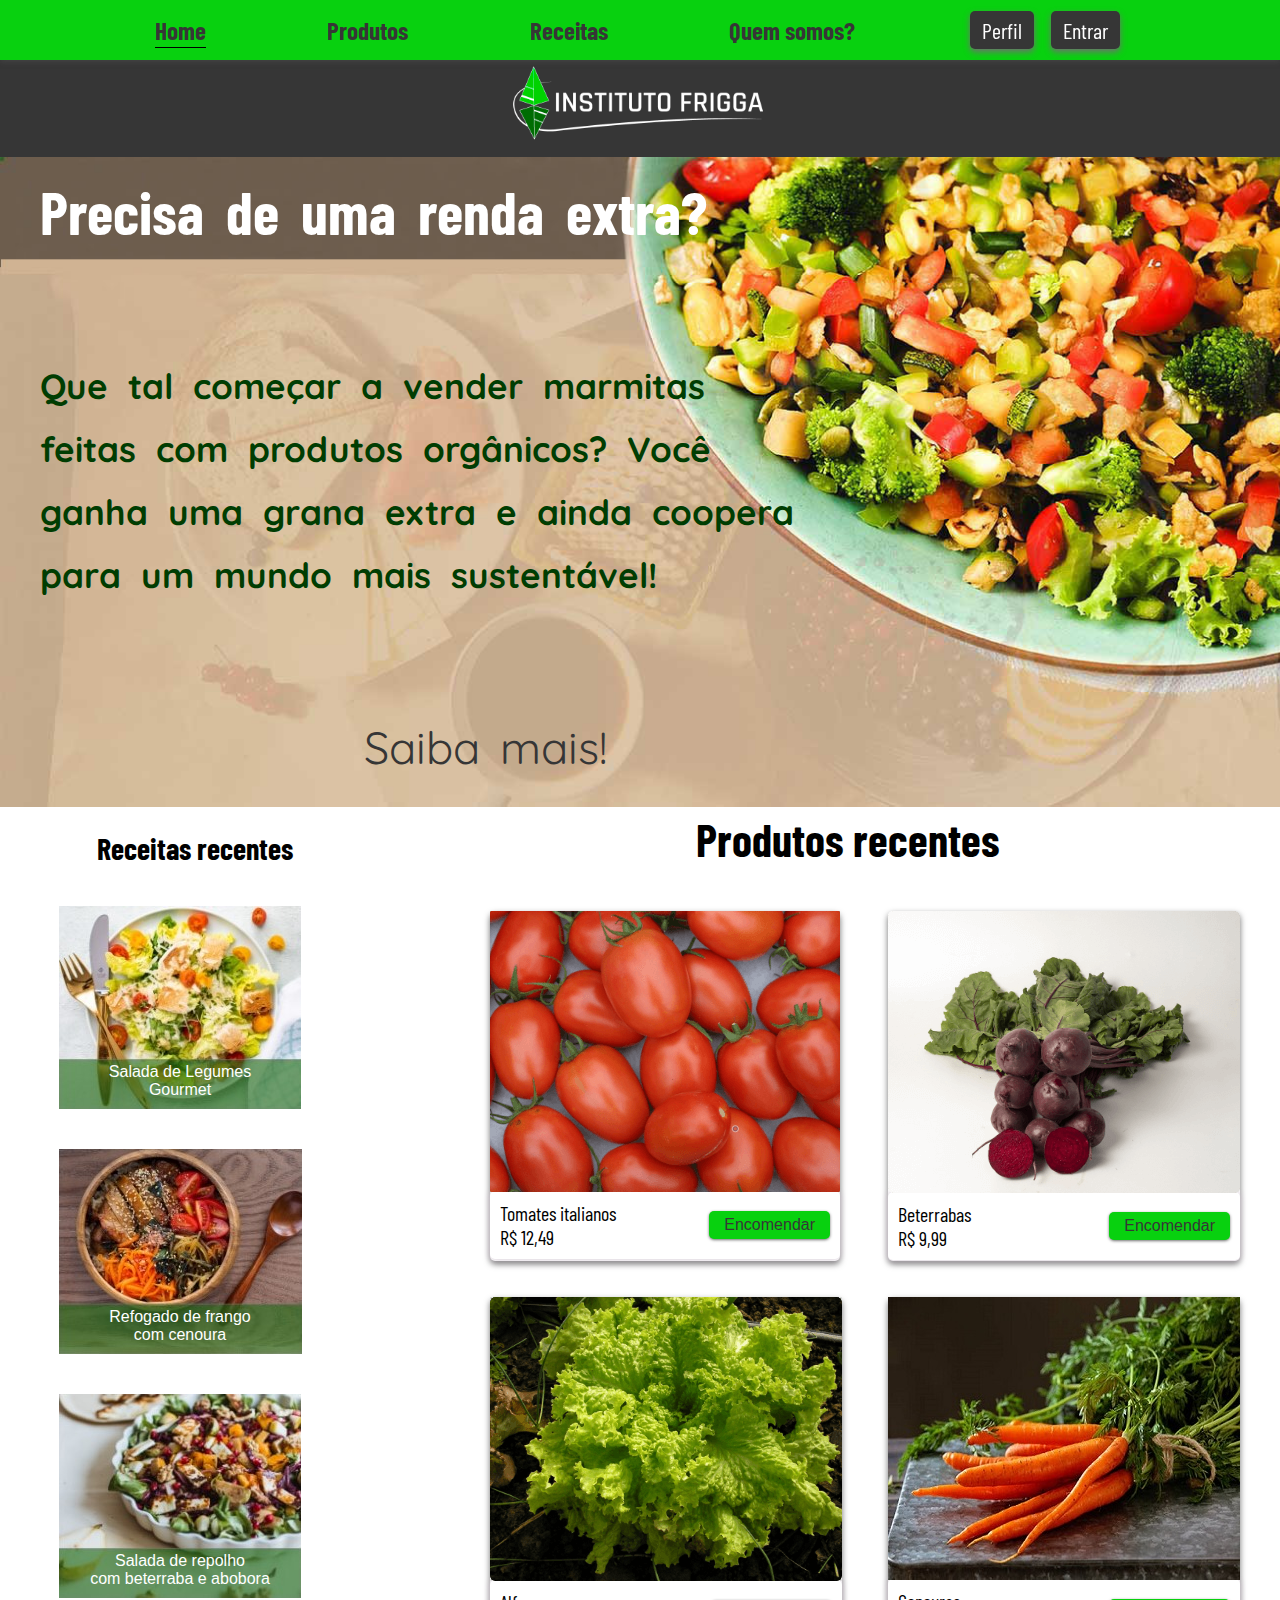
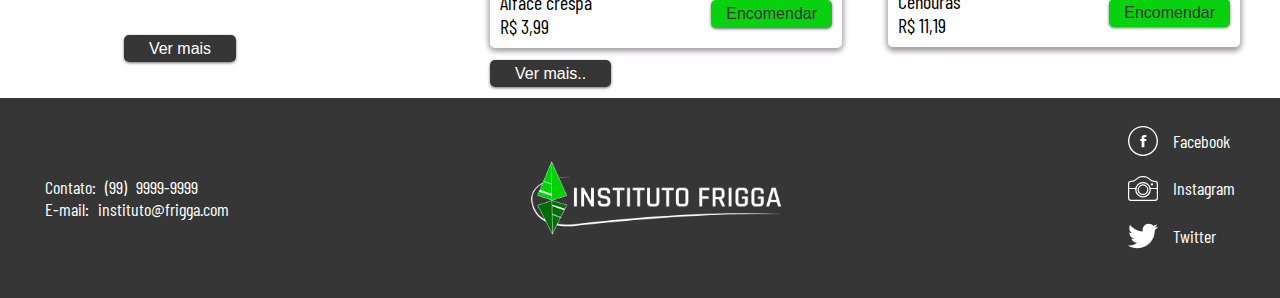
<file: frigga_base/index.html>
<!DOCTYPE html>
<html lang="pt-br">

<head>
    <meta charset="UTF-8">
    <meta name="viewport" content="width=device-width, initial-scale=1.0">
    <meta http-equiv="X-UA-Compatible" content="ie=edge">
    <title>Home - Instituto Frigga</title>
    <link rel="stylesheet" href="css/estilo.css">
</head>

<body>
    <header>
        <div class="logo">
            <button class="botao-menu" type="menu"><img src="IMGS/menu-button-of-three-horizontal-lines.png"
                    alt="Ícone de Menu">
                <p>MENU</p>
            </button>
            <img class="logorodapeweb" src="IMGS/definitivo-fundo-preto.png" alt=" Logo  do instituto">
            <img class="logohmob" src="IMGS/definitivo-fundo-preto.png" alt="logo do instituto">
            <a href="perfil.html">Perfil</a>
        </div>
        <nav>
            <div class="navbar-container">
                <div class="navbar">
                    <ul class="menu">
                        <li><a href="index.html" class="ativo" title="Instituto Frigga-Home">Home</a></li>
                        <li><a href="produtos.html" title="Instituto Frigga-Produtos">Produtos</a></li>
                        <li><a href="receitas.html" title="Instituto Frigga-Receitas">Receitas</a></li>
                        <li><a href="about.html" title="Instituto Frigga-Quem somos">Quem somos?</a></li>
                    </ul>
                    <div class="menu2">
                        <a href="perfil.html" title="botão acessar perfil de usuário">Perfil</a>
                        <a href="login.html" title="Botão entrar">Entrar</a>
                    </div>
                </div>
            </div>
        </nav>
    </header>
    <main>
        
        <div class="banner">
            <p class="bannerTitle">
                Precisa de uma renda extra?
            </p>
            <p class="banner-txt">Que tal começar a vender marmitas<br>
                feitas com produtos orgânicos? Você<br>  
                ganha uma grana extra e ainda coopera <br>
                para um   mundo   mais   sustentável!</p>
            <a href="about.html">
                Saiba mais!
            </a>
        </div>
        <div class="titulos">
                <h2>Receitas recentes</h2>
                <h1>Produtos recentes</h1>
        </div>
        
        <div class="container">
            <section class="receitas">
                
                <a href="#" class="card-receita">
                    <img src="IMGS/r1.jpg" alt="Imagem de um prato de comida">
                    <p class="position">Salada de Legumes<br> Gourmet
                    </p>

                </a>
                <a href="#" class="card-receita">
                    <img src="IMGS/r2.jpg" alt="Imagem de um prato de salada">
                    <p class="position">Refogado de frango<br> com cenoura</p>
                </a>
                <a href="#" class="card-receita">
                    <img src="IMGS/r3.jpg" alt="Prato de comida">
                    <p class="position">Salada de repolho<br> com beterraba e abobora</p>
                </a>
                <div class="btn-seemore"><a href="receitas.html"> Ver mais</a></div>
            </section>
            <section class="container-produtos">

                <div class="card-produto">
                    <img src="IMGS/tm.png" alt="imagem de tomates">
                    <div class="nav-p">
                        <p>Tomates italianos<br> R$ 12,49</p>
                        <a href="login.html">Encomendar</a>
                    </div>
                </div>
                <div class="card-produto">
                    <img src="IMGS/p2.png" alt="imagem de beterrabas">
                    <div class="nav-p">
                        <p>Beterrabas<br> R$ 9,99</p>
                        <a href="login.html">Encomendar</a>
                    </div>
                </div>


                <div class="card-produto">
                    <img src="IMGS/p3.png" alt="imagem de um alface">
                    <div class="nav-p">
                        <p>Alface crespa<br> R$ 3,99</p>
                        <a href="login.html">Encomendar</a>
                    </div>
                </div>
                <div class="card-produto">
                    <img src="IMGS/p4.png" alt="imagem de cenouras">
                    <div class="nav-p">
                        <p>Cenouras<br> R$ 11,19</p>
                        <a href="login.html">Encomendar</a>
                    </div>
                </div>
                <div class="btn-seemore"><a href="produtos.html" class="btn-seemore">Ver mais..</a></div>

            </section>



        </div>


    </main>
    <footer>
        <div class="rodape-container">
            <p>Contato: (99) 9999-9999<br> E-mail: instituto@frigga.com
            </p>
            <div class="logo">
                <img src="IMGS/LOGO-SEM-FONTE.png" alt="Ícone do Logo do instituto Frigga" class="logorodapemob">
                <img class="logorodapeweb" src="IMGS/definitivo-fundo-preto.png" alt=" Logo  do instituto">

            </div>
            <div class="redes">
                <a href="#" class="facebook">
                    <img src="IMGS/facebook.svg" alt="Link para o Facebook">
                    <p>Facebook</p>
                </a>
                <a href="#" class="instagram">
                    <img src="IMGS/instagram.svg" alt="Link para o instagram">
                    <p>Instagram</p>
                </a>
                <a href="#" class="twitter">
                    <img src="IMGS/twitter.svg" alt="Link para o twitter">
                    <p>Twitter</p>
                </a>
            </div>
        </div>

    </footer>
</body>

</html>
</file>
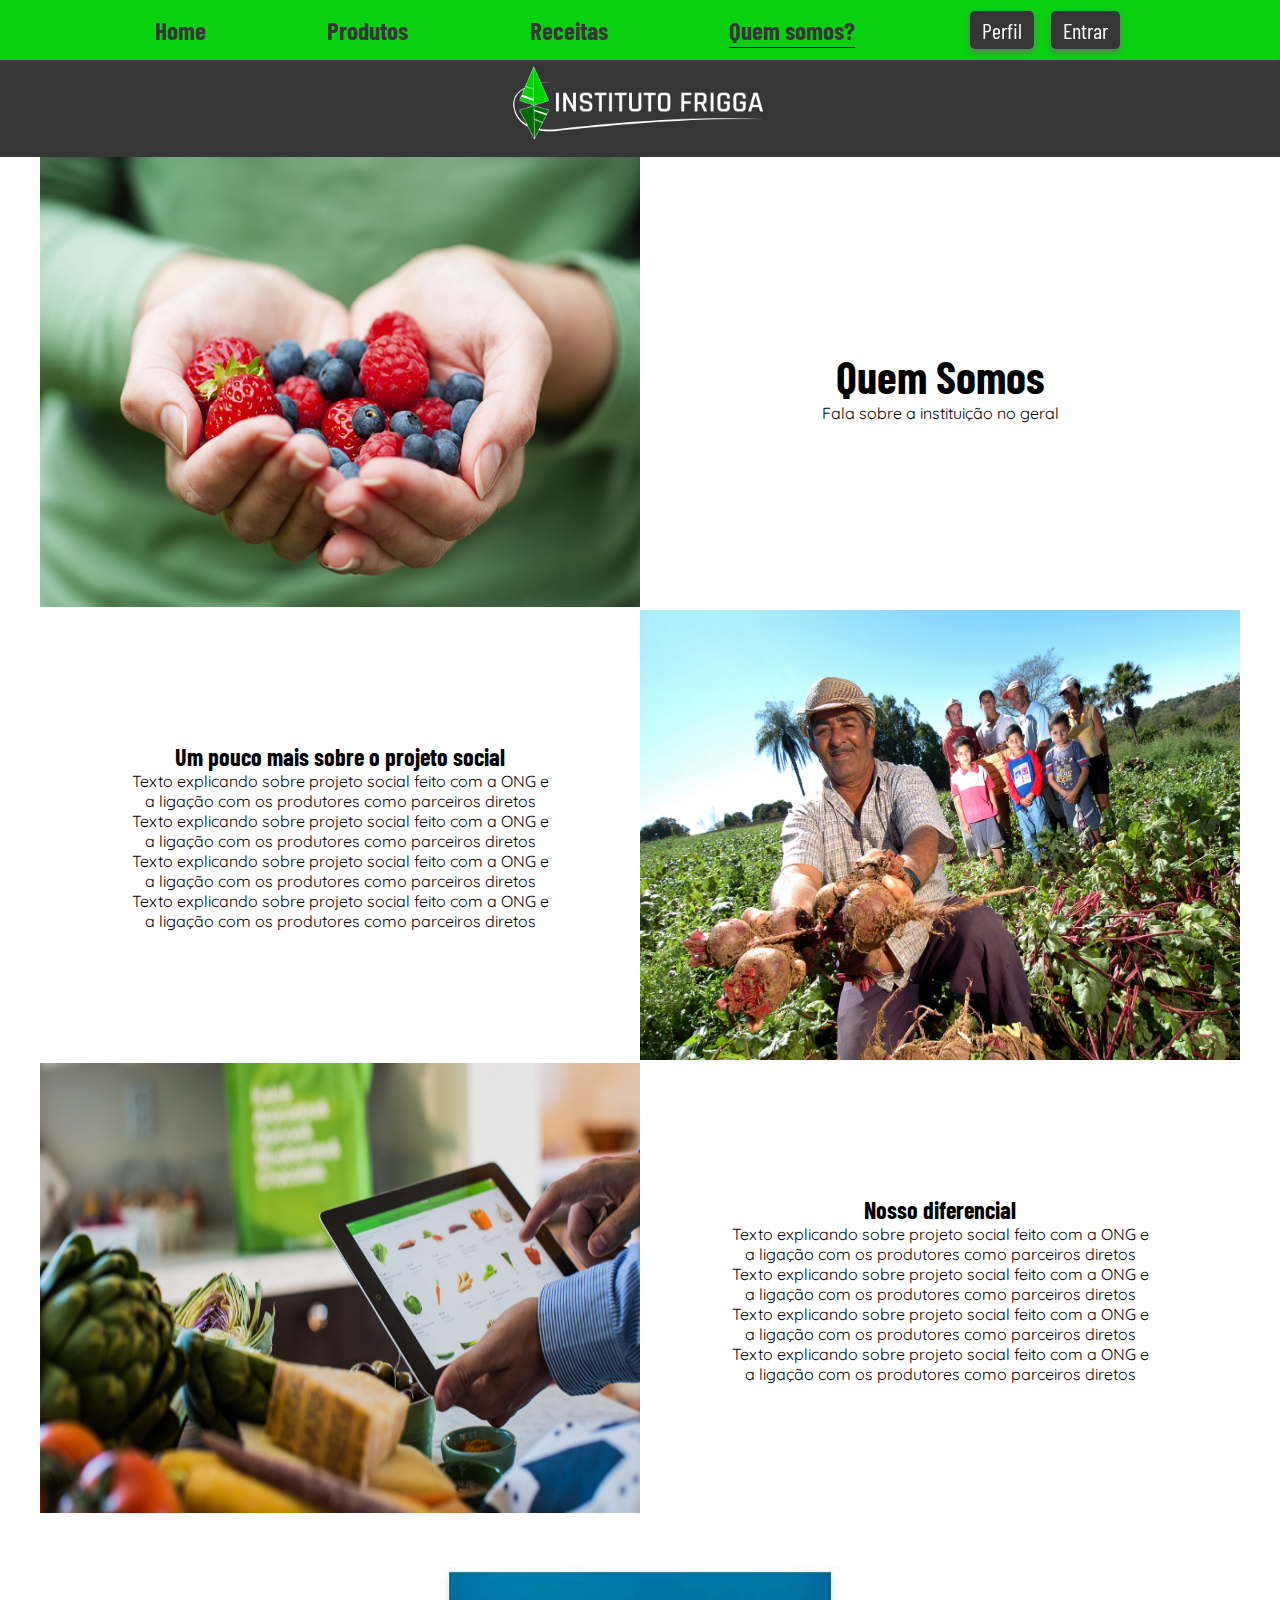
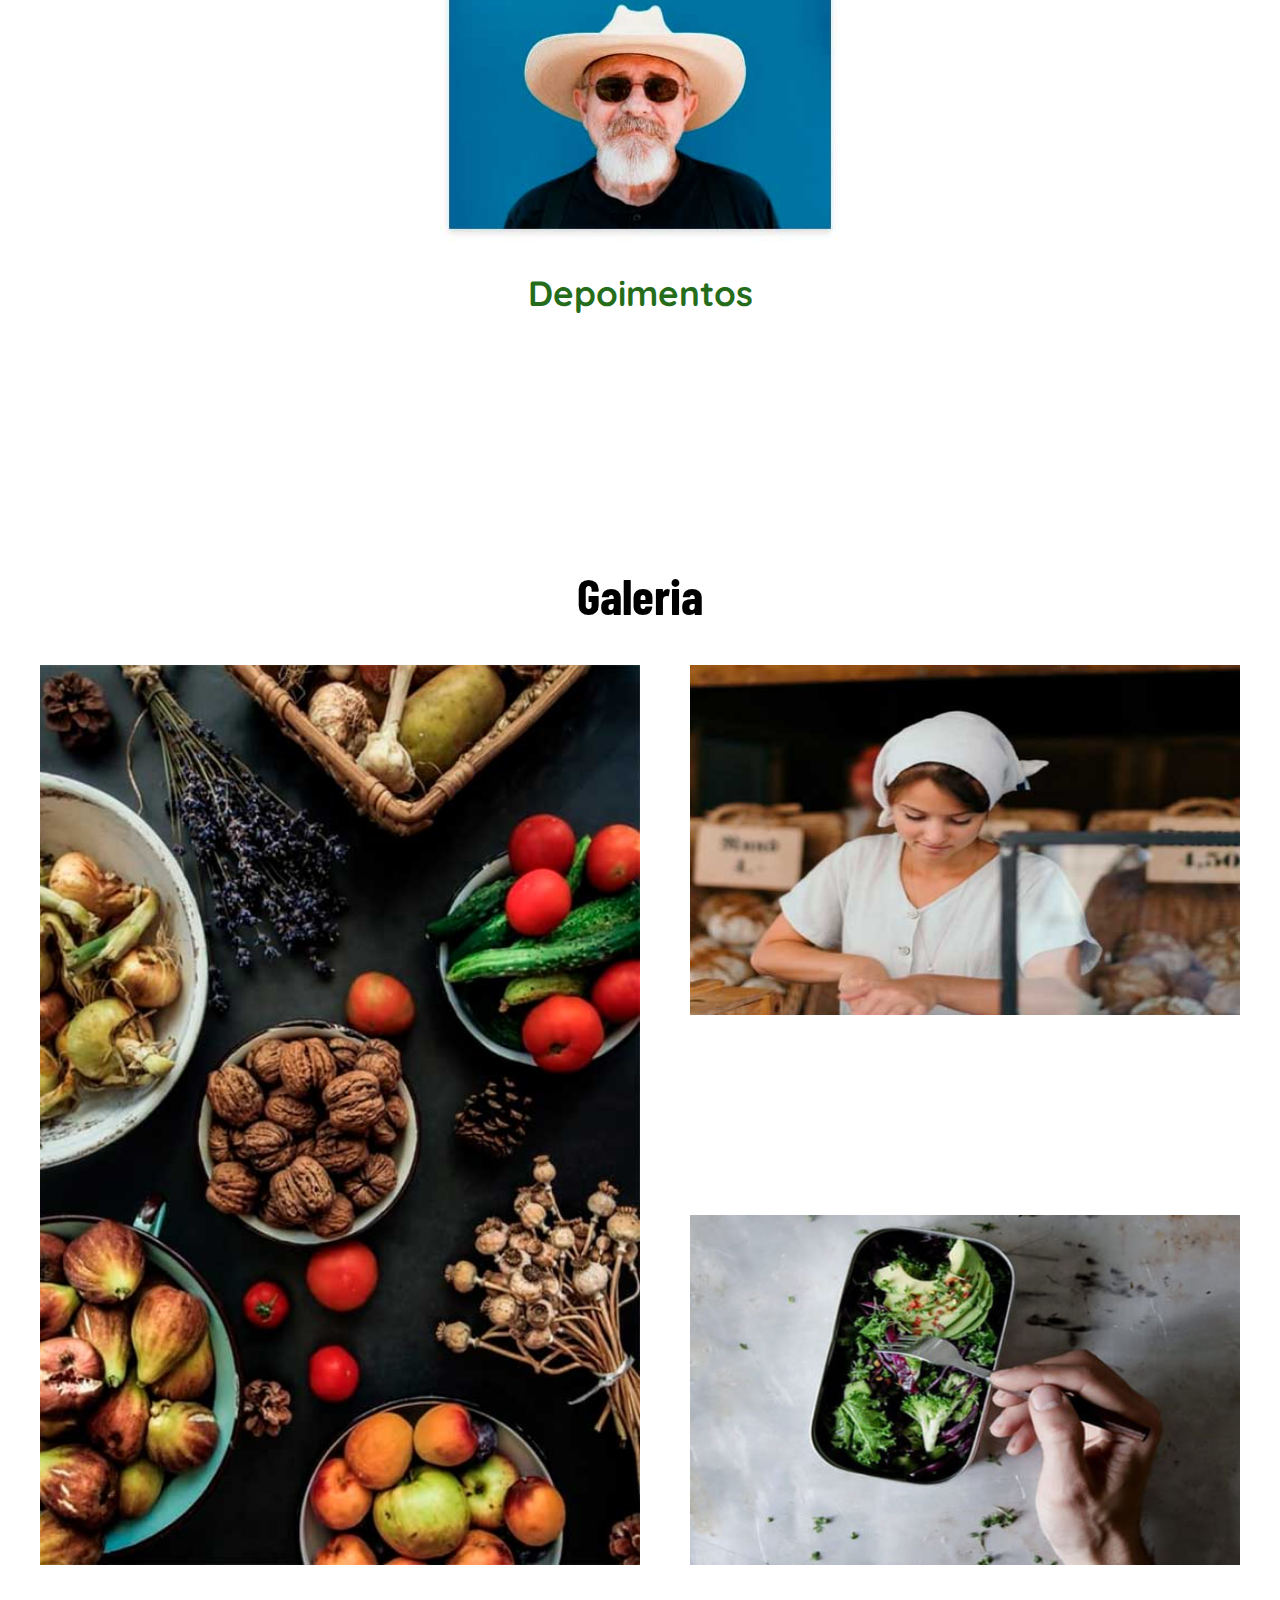
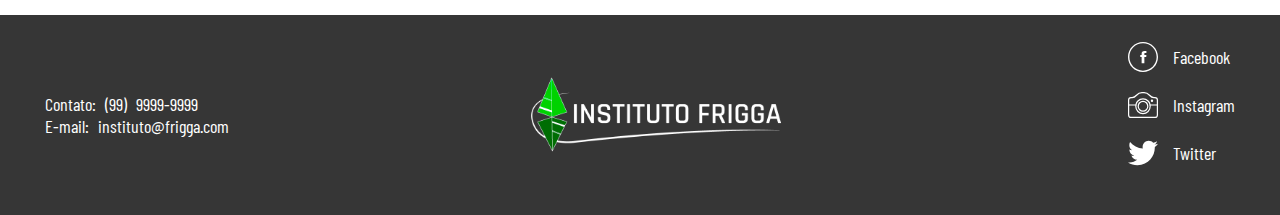
<file: frigga_base/about.html>
<!DOCTYPE html>
<html lang="pt-br">

<head>
    <meta charset="UTF-8">
    <meta name="viewport" content="width=device-width, initial-scale=1.0">
    <meta http-equiv="X-UA-Compatible" content="ie=edge">
    <title> Quem somos- Instituto Frigga</title>
    <link rel="stylesheet" href="css/estilo.css">
</head>

<body>
    <header>
        <div class="logo">
            <button class="botao-menu" type="menu"><img src="IMGS/menu-button-of-three-horizontal-lines.png"
                    alt="Ícone de Menu">
                <p>MENU</p>
            </button>
            <img class="logorodapeweb" src="IMGS/definitivo-fundo-preto.png" alt=" Logo  do instituto">
            <img class="logohmob" src="IMGS/definitivo-fundo-preto.png" alt="logo do instituto">
            <a href="perfil.html">Perfil</a>
        </div>
        <nav>
            <section class="navbar-container">
                <div class="navbar">
                    <ul class="menu">
                        <li><a href="index.html" title="Instituto Frigga-Home">Home</a></li>
                        <li><a href="produtos.html" title="Instituto Frigga-Produtos">Produtos</a></li>
                        <li><a href="receitas.html" title="Instituto Frigga-Receitas">Receitas</a></li>
                        <li><a href="about.html" class="ativo" title="Instituto Frigga-Quem somos">Quem somos?</a></li>
                    </ul>
                    <div class="menu2">
                        <a href="perfil.html" title="botão acessar perfil de usuário">Perfil</a>
                        <a href="login.html" title="Botão entrar">Entrar</a>
                    </div>
                </div>
            </section>
        </nav>
    </header>
    <main>

        <section class="container-assunto1">
            <div>
                <img src="IMGS/q.jpg" alt="Mulher segurando morango">
            </div>
            <div>
                <h1>Quem Somos</h1>
                <p>Fala sobre a instituição no geral</p>
            </div>
        </section>


        <section class="container-assunto1 container-assunto2">
            <div>
                <h2>Um pouco mais sobre o projeto social </h2>
                <p>Texto explicando sobre projeto social feito com a ONG e <br>a ligação com os produtores como
                    parceiros diretos
                    <br>Texto explicando sobre projeto social feito com a ONG e <br>a ligação com os produtores como
                    parceiros diretos
                    <br>Texto explicando sobre projeto social feito com a ONG e <br>a ligação com os produtores como
                    parceiros diretos
                    <br>Texto explicando sobre projeto social feito com a ONG e <br>a ligação com os produtores como
                    parceiros diretos
                </p>
            </div>
            <div>
                <img src="IMGS/9.jpg" alt="Laranjeira">
            </div>
        </section>


        <section class="container-assunto1">
            <div>
                <img src="IMGS/negocio.jpg" alt="homem segurando tablet">
            </div>
            <div>
                <h2>Nosso diferencial</h2>
                <p>Texto explicando sobre projeto social feito com a ONG e <br>a ligação com os produtores como
                    parceiros diretos
                    <br>Texto explicando sobre projeto social feito com a ONG e <br>a ligação com os produtores como
                    parceiros diretos
                    <br>Texto explicando sobre projeto social feito com a ONG e <br>a ligação com os produtores como
                    parceiros diretos
                    <br>Texto explicando sobre projeto social feito com a ONG e <br>a ligação com os produtores como
                    parceiros diretos
                </p>
            </div>

        </section>

        <section class="container-depoimento">
            <div class="depoimento">
                <img src="IMGS/4.jpg" alt="Pessoas que participaram do projeto">
                <h3>Depoimentos</h3>
            </div>
        </section>


        <section class="container-galeria-texto">
            <h3>Galeria</h3>
            <div class="container-galeria">
                <div class="esquerda-galeria"></div>

                <div class="direita-galeria">
                    <img src="IMGS/66.jpg" alt="Mulher">
                    <img src="IMGS/marmita.jpg" alt="Marmita">
                </div>
            </div>
        </section>



    </main>


    <footer>
        <div class="rodape-container">
            <p>Contato: (99) 9999-9999<br> E-mail: instituto@frigga.com
            </p>
            <div class="logo">
                <img src="IMGS/LOGO-SEM-FONTE.png" alt="Ícone do Logo do instituto Frigga" class="logorodapemob">
                <img class="logorodapeweb" src="IMGS/definitivo-fundo-preto.png" alt=" Logo  do instituto">

            </div>
            <div class="redes">
                <a href="#" class="facebook">
                    <img src="IMGS/facebook.svg" alt="Link para o Facebook">
                    <p>Facebook</p>
                </a>
                <a href="#" class="instagram">
                    <img src="IMGS/instagram.svg" alt="Link para o instagram">
                    <p>Instagram</p>
                </a>
                <a href="#" class="twitter">
                    <img src="IMGS/twitter.svg" alt="Link para o twitter">
                    <p>Twitter</p>
                </a>
            </div>
        </div>

    </footer>
</body>

</html>
</file>
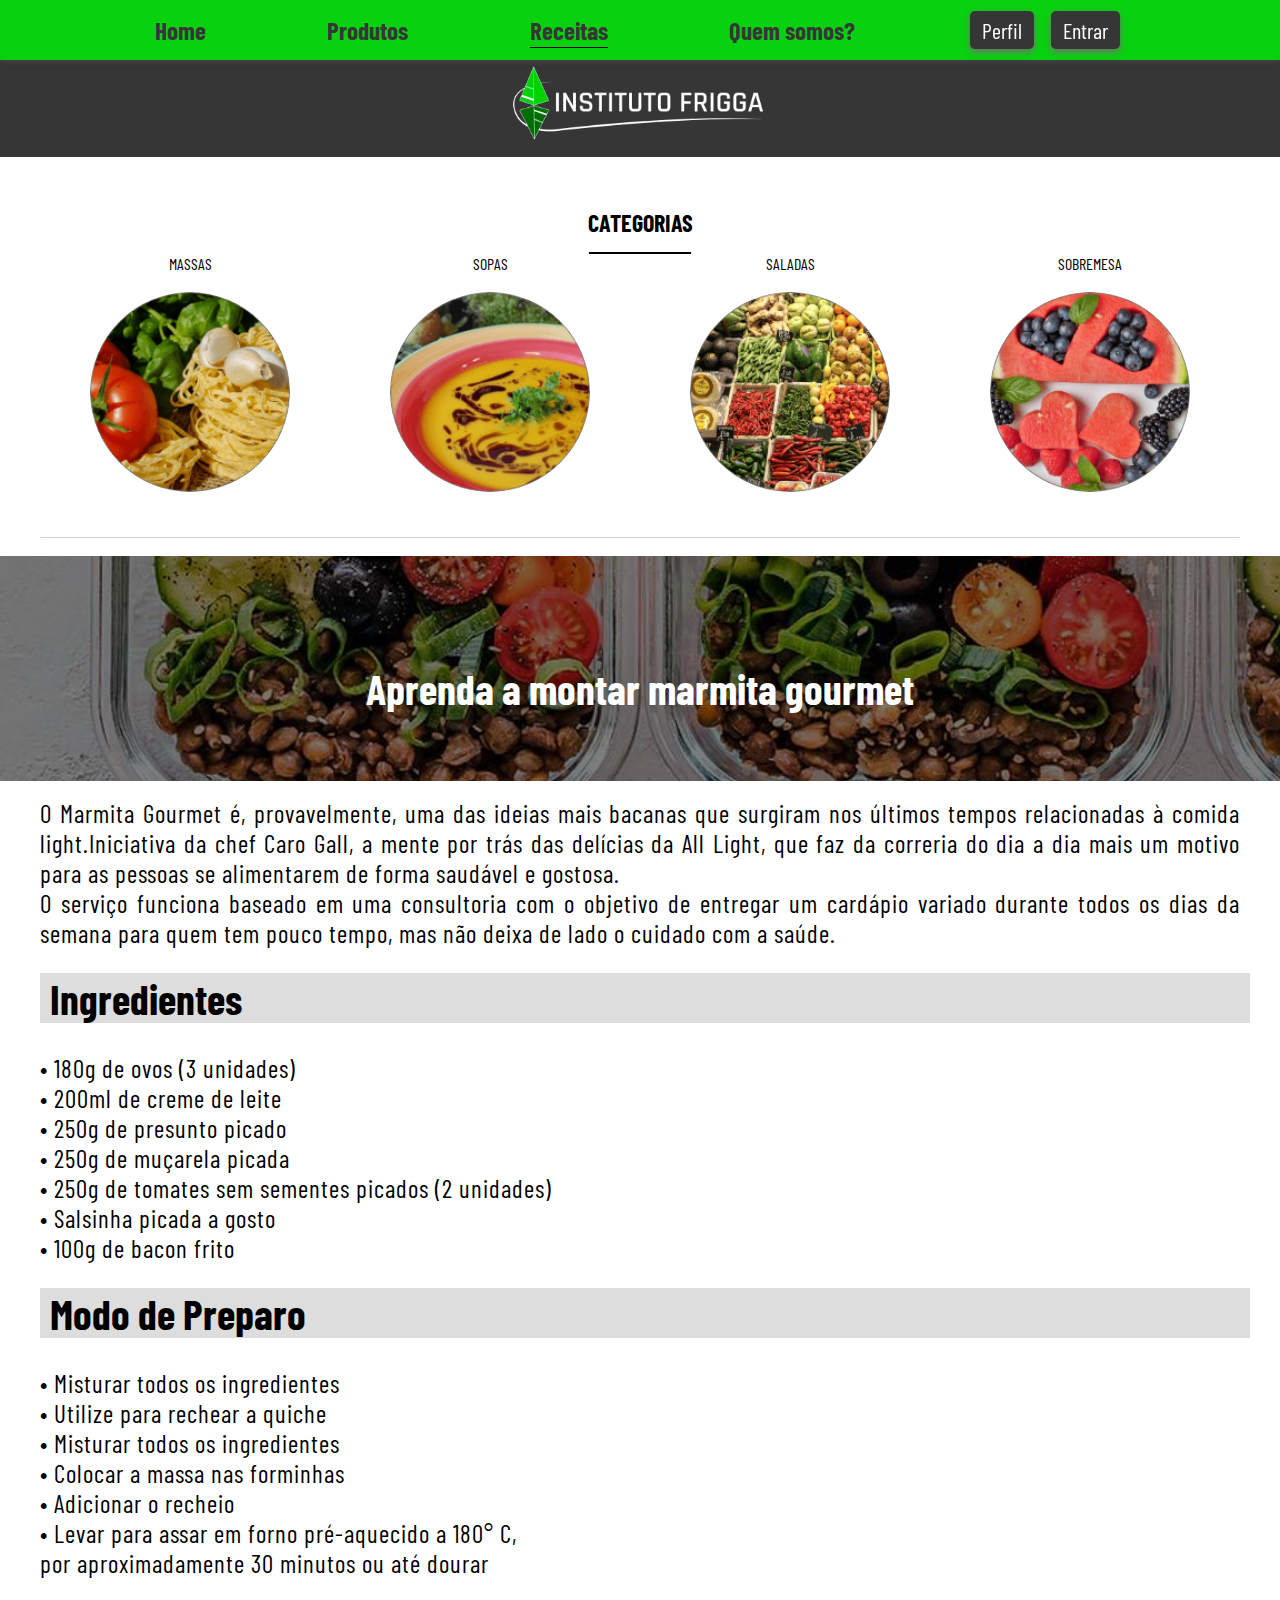
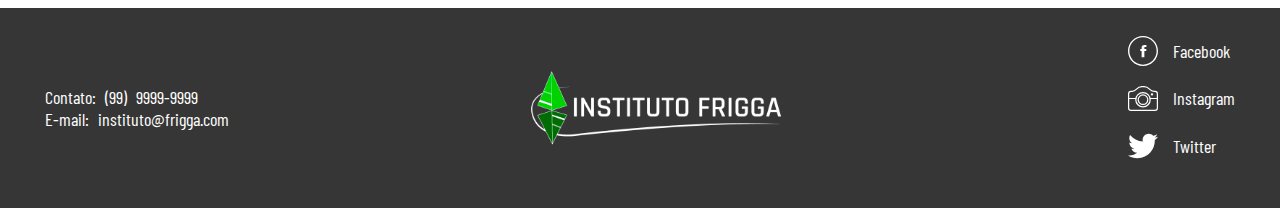
<file: frigga_base/receita-2.html>
<!DOCTYPE html>
<html lang="pt-br">

<head>
    <meta charset="UTF-8">
    <meta name="viewport" content="width=device-width, initial-scale=1.0">
    <meta http-equiv="X-UA-Compatible" content="ie=edge">
    <title> Receitas 2 - Instituto Frigga</title>
    <link rel="stylesheet" href="css/estilo.css">

</head>

<body>
    <header>
        <div class="logo">
            <button class="botao-menu" type="menu"><img src="IMGS/menu-button-of-three-horizontal-lines.png"
                    alt="Ícone de Menu">
                <p>MENU</p>
            </button>
            <img class="logorodapeweb" src="IMGS/definitivo-fundo-preto.png" alt=" Logo  do instituto">
            <img class="logohmob" src="IMGS/definitivo-fundo-preto.png" alt="logo do instituto">
            <a href="perfil.html">Perfil</a>
        </div>
        <nav>
            <section class="navbar-container">
                <div class="navbar">
                    <ul class="menu">
                        <li><a href="index.html" title="Instituto Frigga-Home">Home</a></li>
                        <li><a href="produtos.html" title="Instituto Frigga-Produtos">Produtos</a></li>
                        <li><a href="receitas.html" class="ativo" title="Instituto Frigga-Receitas">Receitas</a></li>
                        <li><a href="about.html" title="Instituto Frigga-Quem somos">Quem somos?</a></li>
                    </ul>
                    <div class="menu2">
                        <a href="perfil.html" title="botão acessar perfil de usuário">Perfil</a>
                        <a href="login.html" title="Botão entrar">Entrar</a>
                    </div>
                </div>
            </section>
        </nav>
    </header>
    <main>
        <section class="container_geral">
            
            <section class="container-categorias">
                <h2>CATEGORIAS</h2>
                <div class="bar_bar"></div>
                <div class="categorias">
                    <div class="align">
                        <p>MASSAS</p><br>
                        <div class="categ_5">
                            <a href="#"></a>
                        </div>
                    </div>
                    <div class="align">
                        <p>SOPAS</p><br>
                        <div class="categ_6">
                            <a href="#"></a>
                        </div>
                    </div>
                    <div class="align">
                        <p>SALADAS</p><br>
                        <div class="categ_7">
                            <a href="#"></a>
                        </div>
                    </div>
                    <div class="align">
                        <p>SOBREMESA</p><br>
                        <div class="categ_8">
                            <a href="#"></a>
                        </div>
                    </div>
            </section>

            <div class="direita-receita">
                <div class="banner-receita1"></div>
                <div class="receita-text1">

                    <h3 class="h3titulo">Aprenda a montar marmita gourmet</h3>
                    <p> O Marmita Gourmet é, provavelmente, uma das ideias mais bacanas que surgiram nos últimos tempos
                        relacionadas à comida light.Iniciativa da chef Caro Gall, a mente por trás das delícias da All
                        Light, que faz da correria do dia a dia mais um motivo para as pessoas se alimentarem de forma
                        saudável e gostosa.

                        <br>O serviço funciona baseado em uma consultoria com o objetivo de entregar um cardápio variado
                        durante todos os dias da semana para quem tem pouco tempo, mas não deixa de lado o cuidado com a
                        saúde.
                    </p>
                        <h3 class="title_receit">Ingredientes</h3>
                    
                        <p>• 180g de ovos (3 unidades)
                        <br>• 200ml de creme de leite
                        <br>• 250g de presunto picado
                        <br>• 250g de muçarela picada
                        <br>• 250g de tomates sem sementes picados (2 unidades)
                        <br>• Salsinha picada a gosto
                        <br>• 100g de bacon frito
                    </p>

                    <h3 class="title_receit">Modo de Preparo</h3>
                        <p>• Misturar todos os ingredientes
                        <br>• Utilize para rechear a quiche
                        <br>• Misturar todos os ingredientes
                        <br>• Colocar a massa nas forminhas
                        <br>• Adicionar o recheio
                        <br>• Levar para assar em forno pré-aquecido a 180° C, <br>por aproximadamente 30 minutos ou até
                        dourar
                    </p>
                </div>
            </div>
        </section>

    </main>

    <footer>
        <div class="rodape-container">
            <p>Contato: (99) 9999-9999<br> E-mail: instituto@frigga.com
            </p>
            <div class="logo">
                <img src="IMGS/LOGO-SEM-FONTE.png" alt="Ícone do Logo do instituto Frigga" class="logorodapemob">
                <img class="logorodapeweb" src="IMGS/definitivo-fundo-preto.png" alt=" Logo  do instituto">

            </div>
            <div class="redes">
                <a href="#" class="facebook">
                    <img src="IMGS/facebook.svg" alt="Link para o Facebook">
                    <p>Facebook</p>
                </a>
                <a href="#" class="instagram">
                    <img src="IMGS/instagram.svg" alt="Link para o instagram">
                    <p>Instagram</p>
                </a>
                <a href="#" class="twitter">
                    <img src="IMGS/twitter.svg" alt="Link para o twitter">
                    <p>Twitter</p>
                </a>
            </div>
        </div>

    </footer>
</body>

</html>
</file>
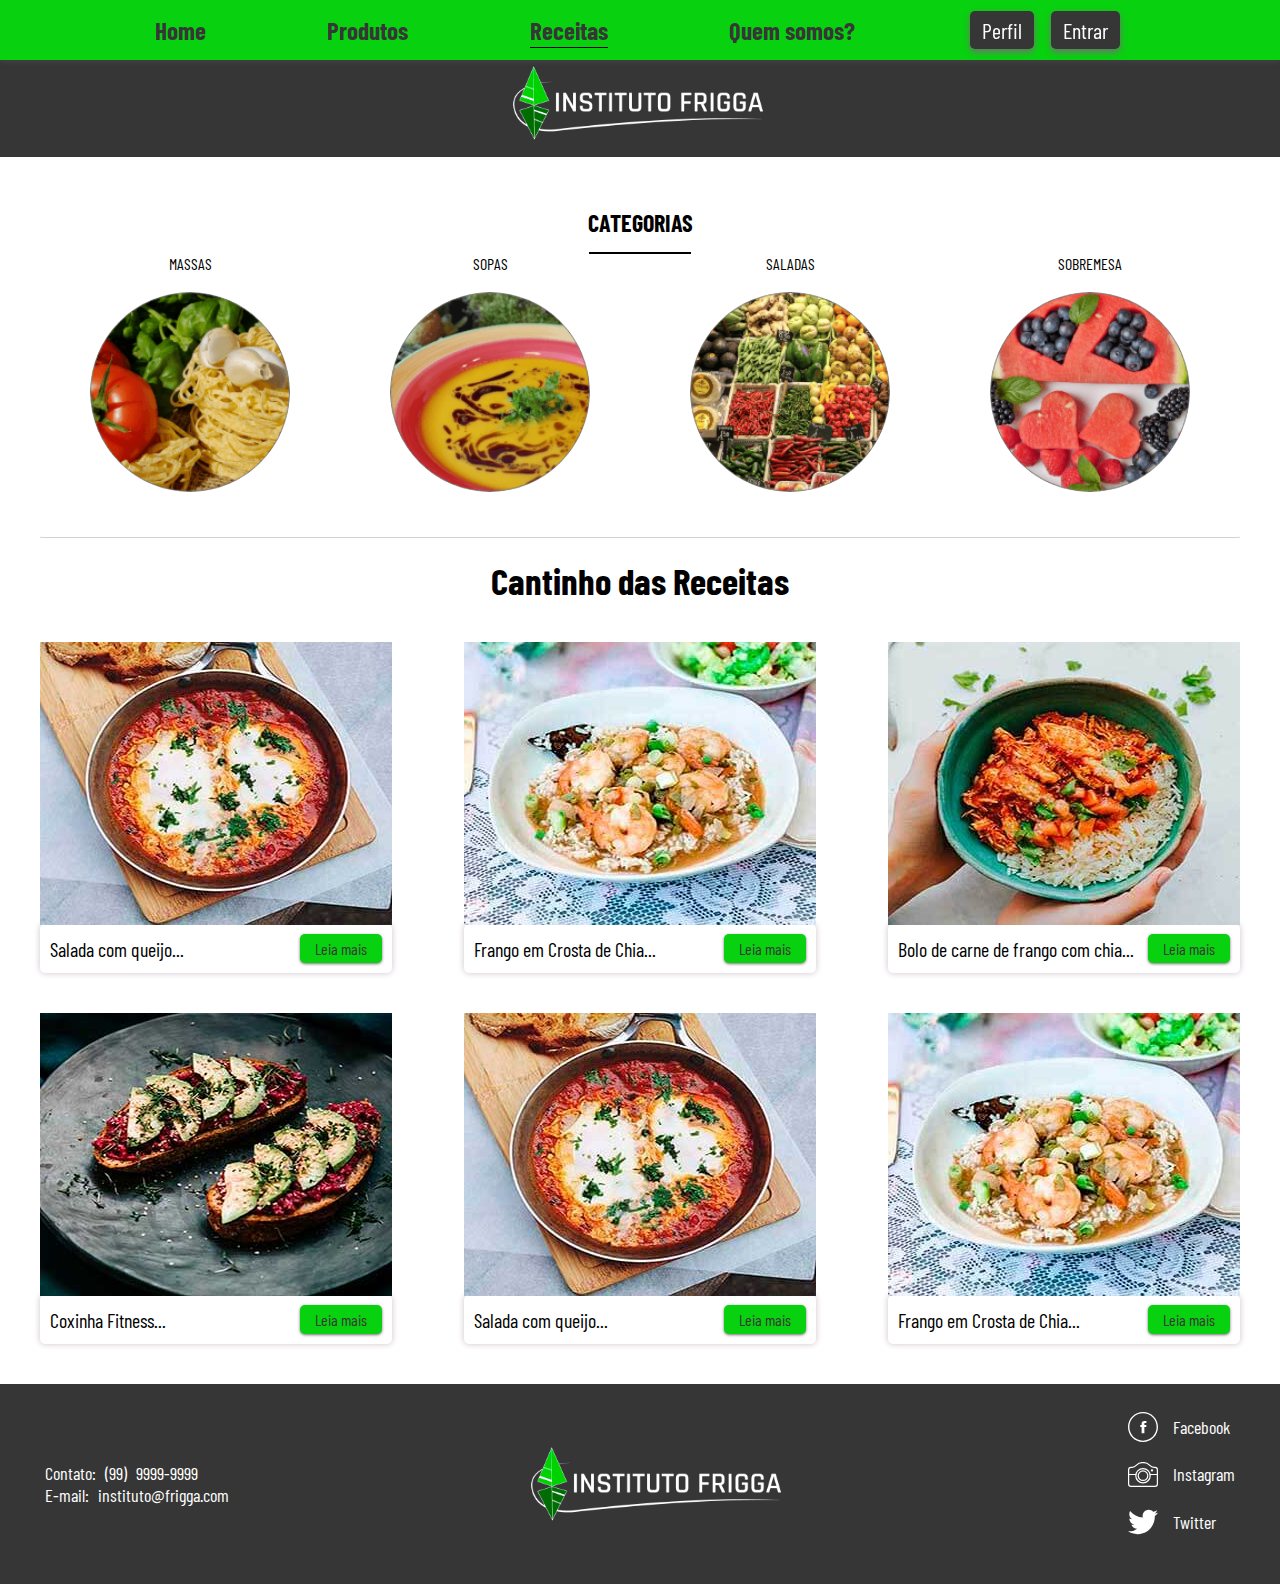
<file: frigga_base/receitas.html>
<!DOCTYPE html>
<html lang="pt-br">

<head>
    <meta charset="UTF-8">
    <meta name="viewport" content="width=device-width, initial-scale=1.0">
    <meta http-equiv="X-UA-Compatible" content="ie=edge">
    <title> Receitas - Instituto Frigga</title>
    <link rel="stylesheet" href="css/estilo.css">
</head>

<body>
    <header>
        <div class="logo">
            <button class="botao-menu" type="menu"><img src="IMGS/menu-button-of-three-horizontal-lines.png"
                    alt="Ícone de Menu">
                <p>MENU</p>
            </button>
            <img class="logorodapeweb" src="IMGS/definitivo-fundo-preto.png" alt=" Logo  do instituto">
            <img class="logohmob" src="IMGS/definitivo-fundo-preto.png" alt="logo do instituto">
            <a href="perfil.html">Perfil</a>
        </div>
        <nav>
            <div class="navbar-container">
                <div class="navbar">
                    <ul class="menu">
                        <li><a href="index.html" title="Instituto Frigga-Home">Home</a></li>
                        <li><a href="produtos.html" title="Instituto Frigga-Produtos">Produtos</a></li>
                        <li><a href="receitas.html" class="ativo" title="Instituto Frigga-Receitas">Receitas</a></li>
                        <li><a href="about.html" title="Instituto Frigga-Quem somos">Quem somos?</a></li>
                    </ul>
                    <div class="menu2">
                        <a href="perfil.html" title="botão acessar perfil de usuário">Perfil</a>
                        <a href="login.html" title="Botão entrar">Entrar</a>
                    </div>
                </div>
            </div>
        </nav>
    </header>
    <main>

        <section class="container_geral">

            <section class="container-categorias">
                <h2>CATEGORIAS</h2>
                <div class="bar_bar"></div>
                <div class="categorias">
                    <div class="align">
                        <p>MASSAS</p><br>
                        <div class="categ_5">
                            <a href="#"></a>
                        </div>
                    </div>
                    <div class="align">
                        <p>SOPAS</p><br>
                        <div class="categ_6">
                            <a href="#"></a>
                        </div>
                    </div>
                    <div class="align">
                        <p>SALADAS</p><br>
                        <div class="categ_7">
                            <a href="#"></a>
                        </div>
                    </div>
                    <div class="align">
                        <p>SOBREMESA</p><br>
                        <div class="categ_8">
                            <a href="#"></a>
                        </div>
                    </div>
            </section>

            <section class="container_mobile">
                <div class="categorias_mobile">
                    <div class="categ_mobile">
                        <p>LEGUMES</p>
                        <a href="#"><img src="IMGS/frutas.png" title="#" alt="legumes"></a>
                    </div>
                    <div class="categ_mobile">
                        <p>FRUTAS</p>
                        <a href="#"><img src="IMGS/abacaxi.png" title="#" alt="frutas"></a>
                    </div>
                    <div class="categ_mobile">
                        <p>MASSAS</p>
                        <a href="#"><img src="IMGS/massas.png" title="#" alt="frutas"></a>
                    </div>
                    <div class="categ_mobile">
                        <p>SALADAS</p>
                        <a href="#"><img src="IMGS/frutas.png" title="#" alt="frutas"></a>
                    </div>
                </div>

            </section>

            <section class="container-receitas">
                <h3 class="receita-la">Cantinho das Receitas</h3>
                <div class="card_receitas">
                    <img src="IMGS/receita2.jpg" alt="imagem de salada de queijo">
                    <div class="nav-r">
                        <p> Salada com queijo...</p>
                        <a href="receita-2.html" title="login">Leia mais</a>
                    </div>
                </div>
                <div class="card_receitas">
                    <img src="IMGS/receita4.jpg" alt="imagem de frango">
                    <div class="nav-r">
                        <p>Frango em Crosta de Chia...</p>
                        <a href="receita-2.html" title="login">Leia mais</a>
                    </div>
                </div>
                <div class="card_receitas">
                    <img src="IMGS/receita5.jpg" alt="imagem de bolo de carne de frango com chia">
                    <div class="nav-r">
                        <p>Bolo de carne de frango com chia...</p>
                        <a href="receita-2.html" title="login">Leia mais</a>
                    </div>
                </div>
                <div class="card_receitas">
                    <img src="IMGS/receita7.jpg" alt="imagem de coxinha Fitness">
                    <div class="nav-r">
                        <p>Coxinha Fitness...</p>
                        <a href="receita-2.html" title="login">Leia mais</a>
                    </div>
                </div>
                <div class="card_receitas">
                    <img src="IMGS/receita2.jpg" alt="imagem de salada de queijo">
                    <div class="nav-r">
                        <p>Salada com queijo...</p>
                        <a href="receita-2.html" title="login">Leia mais</a>
                    </div>
                </div>
                <div class="card_receitas">
                    <img src="IMGS/receita4.jpg" alt="imagem de frango">
                    <div class="nav-r">
                        <p>Frango em Crosta de Chia...</p>
                        <a href="receita-2.html" title="login">Leia mais</a>
                    </div>
                </div>
            </section>
        </section>
    </main>
    <footer>
        <div class="rodape-container">
            <p>Contato: (99) 9999-9999<br> E-mail: instituto@frigga.com
            </p>
            <div class="logo">
                <img src="IMGS/LOGO-SEM-FONTE.png" alt="Ícone do Logo do instituto Frigga" class="logorodapemob">
                <img class="logorodapeweb" src="IMGS/definitivo-fundo-preto.png" alt=" Logo  do instituto">

            </div>
            <div class="redes">
                <a href="#" class="facebook">
                    <img src="IMGS/facebook.svg" alt="Link para o Facebook">
                    <p>Facebook</p>
                </a>
                <a href="#" class="instagram">
                    <img src="IMGS/instagram.svg" alt="Link para o instagram">
                    <p>Instagram</p>
                </a>
                <a href="#" class="twitter">
                    <img src="IMGS/twitter.svg" alt="Link para o twitter">
                    <p>Twitter</p>
                </a>
            </div>
        </div>

    </footer>
</body>

</html>
</file>
<file: frigga_base/css/estilo.css>
@import url('https://fonts.googleapis.com/css?family=Barlow+Condensed&display=swap');
@import url('https://fonts.googleapis.com/css?family=Quicksand&display=swap');
* {
margin: 0;
padding: 0;
}
/* Variáveis */
:root {
--cinza: #363636;
--verde: #08D10F;
--laranja: #FF7B0A;
--branco: #ffffff;
--fonte1: 'Barlow Condensed', sans-serif;
--fonte2: 'Quicksand', sans-serif;
}
header {
background-color: var(--cinza);
font-family: var(--fonte1);
margin-top: 50px;
}
.navbar-container {
background-color: var(--verde);
box-shadow: 0px 2px 5px 0px rgba(72,72,72,0.74);
height: 60px;
position: fixed;
top: 0;
width: 100%;
z-index: 1;
}
header img {
width: 200px;
}
.logo {
text-align: center;
margin: auto;
}
.logo .logorodapeweb {
width: 265px;
}
.menu {
display: flex;
justify-content: space-between;
width: 700px;
margin: auto;
list-style: none;
}
.menu a:hover{
    transition: 200ms;
    border-bottom: 1.5px solid var(--branco);
    padding-bottom: 3.5px;
}
.ativo{
  border-bottom: 1.5px solid #000;
  padding-bottom: 1.5px;
} 
.menu a {
text-decoration: none;
color: #363636;
font-size: 25px;
font-weight: bold;
}
.menu a:hover {
color: white;
}
.menu2 a:hover {
background-color: white;
color: var(--cinza);
}
.navbar {
display: flex;
justify-content: space-between;
height: 60px;
width: 1200px;
margin: auto;
}
.menu2 {
width: 150px;
display: flex;
justify-content: space-between;
margin-right: 120px;
align-items: center;
}
.menu2 a {
text-decoration: none;
color: white;
background-color: var(--cinza);
padding: 6px 12px;
border-radius: 5px;
box-shadow: 0px 3px 6px 0px rgba(112, 112, 112, 1);
font-size: 22px;
}
footer {
height: 200px;
background-color: var(--cinza);
display: flex;
}
.redes {
display: flex;
flex-direction: column;
background: none;
}
.facebook img,
.instagram img,
.twitter img {
width: 30px;
margin-right: 10px;
}
.rodape-container {
width: 1200px;
display: flex;
justify-content: space-between;
margin: auto;
align-items: center;
}
.rodape-container p{
font-size: 18px;
word-spacing: 5px;
margin-left: 5px;
margin-right: 5px;
}
footer .logo .logorodapeweb {
margin-right: 45px;
}
footer p {
font-family: var(--fonte1);
color: white;
}
.facebook,
.instagram,
.twitter {
display: flex;
align-items: center;
text-decoration: none;
color: black;
margin-bottom: 20px;
}
.logo button img {
width: 35px;
}
.logo button {
background: none;
border: none;
display: flex;
display: none;
}
.logo a {
text-decoration: none;
color: white;
background-color: var(--verde);
padding: 4px 6px;
font-size: 25px;
border-radius: 5px;
box-shadow: 0px 3px 6px 0px rgba(112, 112, 112, 1);
display: none;
}

.logorodapemob {
display: none;
}

.logoheaderweb {
width: 140px;
}

.logohmob {
display: none;
}

.redes img:hover {
opacity: 0.6;
}
/* Header e footer by Gus */

/* Início do Main By Gus */

.banner {
  background-image: url(../IMGS/BANNER1.jpg);
  height: 650px;
  width: 100%;
  background-size: cover;
  margin: auto;
  display: flex;
  flex-direction: column;
}
.titulos{
    display: flex;
    width: 1200px;
    margin: auto;
    justify-content: space-between;
}
.titulos h1{
    margin-right: 240px;
}
.titulos h2{
    margin-left: 57px;
    align-self: flex-end;
    font-size: 30px;

}
.bannerTitle{
    font-family: var(--fonte1);
    font-size: 60px;
    color: white;
    line-height: 1.8;
    margin-left: 40px;
    word-spacing: 10px;
    font-weight: bold;
    margin-bottom: 90px;
}
.banner-txt{
    font-family: var(--fonte2);
    font-size: 35px;
    color: #003D02;
    line-height: 1.8;
    margin-left: 40px;
    word-spacing: 10px;
    font-weight: bold;
}
.banner a{
  font-family: var(--fonte2);
    font-size: 45px;
    line-height: 1.8;
    margin-left: 40px;
    word-spacing: 8px;
    color: #363636;
    text-decoration: none;
    align-self: center;
    margin-top: 100px;
    margin-right: 350px;
}
.banner a:hover{
  color: black;
  font-size: 48px;
}
.container {
display: flex;
justify-content: space-between;
margin: auto;
width: 1200px;
}

.container-produtos {
display: flex;
justify-content: space-between;
flex-wrap: wrap;
width: 750px;
}

.card-produto {
height: 350px;
margin-top: 20px;
border-radius: 5px;
box-shadow: 0px 3px 6px 0px rgba(112, 112, 112, 1);
}

.nav-p {
display: flex;
justify-content: space-between;
align-items: center;
padding: 10px;
font-family: var(--fonte1);
background-color: white;
border-radius: 5px;
box-shadow: 0px 0px 6px 0px rgb(206, 193, 206);
margin-top: -4px;

}
.nav-p-isa{
  margin-bottom: 40px;
}

.nav-p p {
font-size: 20px;
}

.nav-p a {
text-decoration: none;
color: var(--cinza);
background-color: var(--verde);
padding: 5px 15px;
border-radius: 5px;
font-family: var(--fonte1);
box-shadow: 0px 1px 3px 0px rgba(112, 112, 112, 1);
}

.nav-p a:hover {
background-color: #006D03;
color: #FFFFFF;
}

.btn-seemore {
text-decoration: none;
color: #121212;
font-family: var(--fonte1);
}

.btn-seemore a {
background-color: #363636;
margin-top: 10px;
margin-bottom: 10px;
border-radius: 5px;
box-shadow: 0px 1px 3px 0px rgba(112, 112, 112, 1);
padding: 5px 25px;
color: WHITE;
}

.btn-seemore a:hover {
background-color: var(--verde);
color: #363636;
}

.receitas {
background-color: white;
padding: 10px 15px;
text-align: center;
margin-bottom: 30px;
margin-top: 30px;
width: 250px;
}
.receitas h2 {
margin-bottom: 5px;
font-family: var(--fonte1);
}
.card-receita img:hover {
opacity: 0.8;
}
.container a {
text-decoration: none;
font-family: arial;
}
h1 {
margin-top: 5px;
font-size: 45px;
text-align: center;
font-family: var(--fonte1);
}
.position {
position: relative;
top: -50px;
color: white;
font-family: arial;
}
/* Fim do main by Gus */


/* Media Queries - HOME */
@media(max-width:1169px) {
/*  START Header responsivo para Tablet */
.banner-txt{
    display: none;
}
.titulos{
    width: 768px;
}
.titulos h2{
    display: none;
}
.titulos h1{
    margin:  auto;
}
.navbar {
width: 100vw;
box-shadow: 0px 2px 5px 0px rgba(72,72,72,0.74);
}
.menu2 a {
margin-right: 15px;
}
.menu2 {
margin-left: 30px;
width: 70px;
}
.menu {
margin-left: 60px;
}
.banner {
background-image: url(../IMGS/banner2mob.jpg);
background-size: contain;
background-repeat: no-repeat;
background-position: top;
top: 0;
height: 500px;
}
.rodape-container {
width: 80vw;
}
/* END Header responsivo para Tablet */
.container {
width: 90vw;
flex-direction: column-reverse;
align-items: center;
}
.container-produtos {
width: 450px;
}
.rodape-container {
width: 80vw;
}
.receitas {
width: 250px;
}
.btn-seemore {
margin: auto;
margin-top: 30px;
}
.btn-seemore a {
margin-top: -20px;
}
.card-produto {
width: 450px;
}
.card-produto img {
width: 450px;
height: 280px;
}
/* main e rodape Tablet */
}
/* Media Queries SMART */
@media(max-width: 767px) {
.navbar-container {
display: none;
}
.banner a{
  display: none;
}
.bannerTitle{
  display: none;
}
main{
    margin-top: 75px;
}
header{
    margin-top: 0px;
    position: fixed;
    top: 0;
    width: 100%;
    box-shadow: 0px 2px 5px 0px rgba(72,72,72,0.74);
    z-index: 1;
}
.titulos{
    width: 369px;
}
.titulos h2{
    display: none;
}
.titulos h1{
    margin-top: 10px;
    margin-bottom: -20px;
}
.banner-txt{
    display: none;
}
.banner {
height: 220px;
margin-top: 83px;
}
.card-produto {
height: 200px;
}
.card-produto img {
width: 250px;
height: 140px;
}
.container-produtos {
width: 250px;
}
.logo button a {
align-self: center;
}
.logo button {
display: block;
display: flex;
color: white;
}
.logo button img{
    width: 25px;
}
.logo a {
display: block;
align-self: center;
font-size: 22px;
}
.logo {
display: flex;
justify-content: space-around;
}
.logo,
.logorodapeweb {
width: 120px;
}
.logo,
.logorodapemob {
width: 60px;
}
.botao-menu {
align-items: center;
color: white;

}
button p {
margin-left: 5px;
font-family: var(--fonte1);
font-size: 20px;
}
.rodape-container {
width: 250PX;
}
.logorodapemob {
display: block;
width: 43px;
height: 108px;
}
.logorodapeweb {
display: none;
}
.logohmob {
display: block;
margin: 0px 35px
}
header img {
width: 211px;
}
h1 {
font-size: 30px;
}
.nav-p {
padding: 5px 4px;
}
.rodape-container {
width: 450px;
}
.banner {
background-size: contain;
background-repeat: no-repeat;
background-position: top;
top: 0;
}
.card-produto {
width: 250px;
}
}
/* fim da home  */


/* Produtos */
/*css Isabella Produtos*/
  .container_geral {
  display: flex;
  flex-direction: column;
 }
  .isa-produtos {
    width: 1200px;
    font-size: 37px;
    margin-bottom: 30px;
  }
  .categorias{
    width: 1200px;
    display: flex;
    justify-content: space-around;
  }
  .container-categorias {
  background-color: white;
  width: 1200px;
  text-align: center;
  margin: auto;
  margin-top: 40px; 
  margin-bottom: 20px;
  padding-bottom: 20px;
  padding-top: 10px;
  border: 1px solid #FFFFFF;
  border-radius: 3px;
  border-bottom-color: #d3d3d3;
  padding-bottom: 45px;
  }
  .container-categorias h2{
    margin-bottom: 15px;
  }
  .bar_bar{
    width: 100px;
    margin: auto;
    border: solid #000 0.5px;
    text-align: center;
  }
  .align_bar{
    display: flex;
    flex-direction: column-reverse;
    margin-bottom: 15px;  
  }
/* Categorias produtos e receitas */
  .categ_1, .categ_2, .categ_3, .categ_4, 
  .categ_5, .categ_6, .categ_7, .categ_8{
    width: 200px; 
    height: 200px;
    border-radius: 100%;
    background-size: 100%;
    background-position: center; /*Direção do zoom do centro para fora*/
    cursor: pointer;
    transition: background-size 0.5s ease-in;
    -moz-transition: background-size 0.5s ease-in;
    -ms-transition: background-size 0.5s ease-in;
    -o-transition: background-size 0.5s ease-in; 
    -webkit-transition: background-size 0.5s ease-out;
  }
  
  .categ_1:hover, .categ_2:hover, .categ_3:hover, .categ_4:hover,
  .categ_5:hover, .categ_6:hover, .categ_7:hover, .categ_8:hover{
  background-size: 120%;  
  opacity: 0.8;  
}
.categ_1{ background-image: url(../IMGS/frutas.png);  }
.categ_2{ background-image: url(../IMGS/abacaxi.png); }
.categ_3{ background-image: url(../IMGS/orta.png);    }
.categ_4{ background-image: url(../IMGS/cenouras.png);}

.categ_5{ background-image: url(../IMGS/massas.png);  }
.categ_6{ background-image: url(../IMGS/sopa.png); }
.categ_7{ background-image: url(../IMGS/frutas.png);    }
.categ_8{ background-image: url(../IMGS/fruit.png);}

  /* Aplicado em receitas */
 
  .categ img:hover,
  .categ_mobile img:hover{
    opacity: 0.8;
  }
  /* / aplicar padrao acima */

 /*incluido miguel /*esta classe foi adicionada e colocada junto a container produtos no html*/
  .container-produtos-isa{ 
    width: 1200px;
    margin: auto;
  }
  .container-produtos{ 
  margin-top: 25px;
  }
  .container_mobile, .categorias_mobile, .categ_mobile{
    display: none ;
  }
  /*isabella, fim */
  
  
  /*css Isabella, responsivo mobile produtos*/
  @media(max-width: 767px){
  .container_geral{
    flex-direction: column;
  }
  .container_mobile, .categorias_mobile, .categ_mobile{
  display: flex ;
  }
  .container_mobile{
  background-color: white;
  margin: 20px 50px;
  padding: 20px;
  width: 450px;
  height: 200px;
  }  
  .categ_mobile {
    padding-top: 20px;
    display: block;
    margin: 8px;
    margin-top: 30px;
  }  
  .categ_mobile p{
    text-align: center;
    font-size: 18px;
  }
  .container-categorias{
    display: none;
  }

  .container-produtos{
    margin: auto;
  }
  .card_produtoisa{
    padding-top: 37px;
    padding-bottom: 37px;
  }
  .categ_mobile img{
    width: 100px;
  }
  .categ_mobile h2 p{
  font-size: 1.5em;
  padding-top: 30px;
      }
  }
  /*mobile Isabella, fim*/
  

/*Larissa - receitas*/
  .card_receitas input {
  width: 40px;
  }
  .container-receitas {
    margin-top: 25px;
    margin: auto;
    display: flex;
    justify-content: space-between;
    flex-wrap: wrap;
    width: 1200px;
    }
    .container-receitas h3{
      margin-bottom: 40px;
    }
    .card-receitas {
    height: 350px;
    margin-top: 20px;
    border-radius: 5px;
    box-shadow: 0px 3px 6px 0px rgba(112, 112, 112, 1);
    }
    .nav-r {
    display: flex;
    justify-content: space-between;
    align-items: center;
    padding: 10px;
    font-family: var(--fonte1);
    background-color: white;
    border-radius: 5px;
    margin-bottom: 40px;
    box-shadow: 0px 0px 6px 0px rgb(206, 193, 206);
    margin-top: -4px;
    }
    
    .nav-r p {
    font-size: 20px;
    }
    
    .nav-r a {
    text-decoration: none;
    color: var(--cinza);
    background-color: var(--verde);
    padding: 5px 15px;
    border-radius: 5px;
    font-family: var(--fonte1);
    box-shadow: 0px 1px 3px 0px rgba(112, 112, 112, 1);
    }
    
    .nav-r a:hover {
    background-color: #006D03;
    color: #FFFFFF;
    }
    
    .btn-seemore {
    text-decoration: none;
    color: #121212;
    font-family: var(--fonte1);
    }
    
    .btn-seemore a {
    background-color: #363636;
    margin-top: 10px;
    margin-bottom: 10px;
    border-radius: 5px;
    box-shadow: 0px 1px 3px 0px rgba(112, 112, 112, 1);
    padding: 5px 25px;
    color: WHITE;
    }
    
    .btn-seemore a:hover {
    background-color: var(--verde);
    color: #363636;
    }
    .container_receitas {
    display: flex;
    margin: auto;
    justify-content: space-evenly;
    }

.receita-la{
    display: flex;
    width: 1200px;
    margin: auto;
    justify-content: center;
    font-size: 37px;
    font-family: var(--fonte1);
}
.container_mobile, .categorias_mobile, .categ_mobile{
  display: none ;
}
/*css  responsivo mobile receitas1*/

/* RESPONSIVO MENU CATEGORIA*/
@media(max-width: 1169px){
  .container-categorias{
    width: 900px;
  }
  .categorias{
    width: 850px;  
  }
  .container-receitas{
    width: 850px;
    justify-content: space-around;
  }
}
@media(max-width: 767px){
  .container_mobile, .categ_mobile{
    display: block;
    width: 90vw; 
    margin: auto;
  }
  .categorias_mobile{
    display: flex;
  }
  .categ_mobile{
    display: flex;
    flex-direction: column;
    align-items: center;
  }
  .categ_mobile p{
    padding-bottom: 5px;
  } /*FIM ALTERAÇÃO MENU CATEGORIA CATEGORIA*/
  .container-receitas{
    width: 350px;
    margin: auto;
  }
  .card_receitas{
    padding-top: 25px;
    padding-bottom: 25px;
  }
  .categ_mobile img{
    width: 100px;
  }
  .categ_mobile h2 p{
  font-size: 1.5em;
  padding-top: 30px;
     }
  }
 /*Larissa -Receita2*/
 .h3titulo{
  margin-top:-30px;
  margin-bottom: 55px;
  color: white;
}

.banner-receita1{
  background-image: linear-gradient(rgba(0, 0, 0, 0.5) , rgba(0, 0, 0, 0.5)),  url(../IMGS/banner2.jpg);
  background-repeat: no-repeat;
  background-size: cover;
  height: 25vh;
  background-attachment: fixed;
  position: relative;
  top: -2px;
}
.receita-text1{
  padding: 30px;
  display: flex;
  flex-direction: column;
  /* align-items: center; */
  width: 1200px;
  margin: auto;
  margin-top: -120px;
}
.receita-text1  h3{
  font-family: (var(--fonte1));
  font-size: 42px;
  z-index: 0;
}
.title_receit{
  width: 100%;
  background-color: #ddd;
  text-align: justify;
  margin-top: 25px;
  padding-left: 10px;
}
.receita-text1 p{
  padding-top: 30px;
  font-family: (var(--fonte2));
  font-size: 25px;
  letter-spacing: 1px;
  text-align: justify; /*alterado mig*/
}
/* login */

/* Migbari*//* Perfil */
body {
  font-family: var(--fonte1);
  }
  .profile,
  .product_recipes {
   width: 1200px;
  margin: auto;
  display: flex;
  justify-content: center;
  padding-top: 50px;
  background-color: var(--branco);
  }
  .profile{
    background-color: white;
  }
  .product_recipes {
  display: flex;
  flex-direction: column;
  width: 1200px;
  }
  .profile h1 {
  padding-bottom: 60px;
  font-family: var(--fonte1);
  font-size: 40px;
  font-style: normal;
  color: black;
  }
  .profile_icone {
  width: 500px;
  text-align: center;
  align-self: center;
  }
  .profile_icone img {
  width: 240px;
  }
  .profile_dados form,
  .card_profile2 form {
  display: flex;
  flex-direction: column;
  align-items: center;
  }

  .profile_dados {
  width: 500px;
  align-items: center;
  }
  .profile_dados label {
  display: flex;
  flex-direction: column;
  font-family: var(--fonte1);
  font-size: 20px;
  width: 300px;
  padding-bottom: 10px;
  }
  .profile_dados input,
  textarea {
  padding: 7px;
  margin: 10px;
  border: #3dca41 solid 1px;
  border-radius: 4px;
  }
  .product_recipes h3 {
  text-align: center;
  padding: 30px;
  text-transform: uppercase;
  }
  .card_profile p {
  margin-right: 10px;
  }
  .card_profile {
  width: 1200px;
  display: flex;
  justify-content: center;
  align-items: center;
  background-color: white;
  padding-top: 10px;

  -webkit-box-shadow: 5px 5px 30px -15px rgba(204, 204, 204, 204.75);
  -moz-box-shadow: 5px 5px 30px -15px rgba(204, 204, 204, 204.75);
  box-shadow: 5px 5px 30px -15px rgba(204, 204, 204, 204.75);
  }

  .card_profile input,
  select {
  padding: 7px;
  margin: 10px;
  border: #3dca41 solid 1px;
  border-radius: 4px;
  }
  .imagem_incluir {
  display: flex;
  align-items: center;
  margin-right: 30px;
  }
  .btn_incluir_imagem {
  border-radius: 2px;
  font-weight: bold;
  font-size: 15px;
  width: 30px;
  padding: 5px;
  background-color: var(--cinza);
  border: none;
  color: white;
  }
  .btn_incluir_imagem:hover {
  background-color: var(--verde);
  }
  .btn_cadastrar_produto,
  .btn_cadastrar_receita {
  background-color: var(--verde);
  width: 100px;
  }
  .card_profile2 {
  width: 1200px;
  background-color: var(--branco);
  display: flex;
  flex-direction: column;
  -webkit-box-shadow: 5px 5px 30px -15px rgba(204, 204, 204, 1);
  -moz-box-shadow: 5px 5px 30px -15px rgba(204, 204, 204, 1);
  box-shadow: 5px 5px 30px -15px rgba(204, 204, 204, 1);
  }
  .btn_cadastrar_produto,
  .btn_cadastrar_receita,
  .btn_editar_perfil {
  margin: 30px;
  font-size: 1.0em;
  font-family: var(--fonte1);
  text-transform: uppercase;
  border-radius: 4px;
  border: none;
  background-color: var(--verde);
  padding: 10px;
  color: white;
  cursor: pointer;
  width: 200px;
  }
  .btn_cadastrar_produto:hover {
  background-color: #37d83c;
  }
  .btn_editar_perfil:hover {
  background-color: #37d83c;
  }
  .btn_cadastrar_receita:hover {
  background-color: #37d83c;
  }
   /* Gus Table */
  table,
  td,
  th {
  border: 2px solid #D9BD9C;
  border-collapse: collapse;
  padding: 8px;
  font-family: var(--fonte1);
  font-size: 20px;
  background-color: #006D03;
  color: white;
  text-align: center;
  }
  
  table th {
  color: white;
  background-color: var(--cinza);
  }
  .delete button:hover {
  color: red;
  }
  .delete {
  background-color: white;
  color: black;
  height: 30px;
  }
  table .void {
  background-color: #363636;
  }
  td .verreceitas {
  text-decoration: none;
  color: white;
  }
  td a:hover {
  color: var(--cinza);
  }
  .delete button {
  background: none;
  border: none;
  color: var(--cinza);
  margin-right: 10px;
  }
  
  .tablepager {
  display: flex;
  justify-content: space-around;
  font-weight: bold;
  }
  #bg {
    width: 1200px;
    height: 100%;
    top: 0;
    background-color: rgba(0, 0, 0, .8);
    position: fixed;
    display: none;
    }
    #bg:target {
    display: block;
    }
    
    .box {
    width: 500px;
    height: 405px;
    left: 500px;
    border-radius: 5px;
    }
    
    .box textarea {
    width: 440px;
    height: 150px;
    }
    
    .box form {
    display: flex;
    flex-direction: column;
    align-items: center;
    }
  .bg-pager {
  background-color: var(--cinza);
  }
  
  .bg-pager a {
  text-decoration: none;
  color: white;
  }
  
  .bg-pager a:hover {
  color: #006D03;
  }
  
  .tabela_produtos {
  display: flex;
  justify-content: center;
  }
  
  .tabela_receitas {
  display: flex;
  justify-content: center;
  }
  
  table {
  margin-top: 30px;
  margin-bottom: 30px;
  font-family: var(--fonte1);
  width: 60vw;
  }
  /* table end */
@media (max-width: 1169px) {
  .profile_icone img{
  display: none;
  }
  .banner a {
    display: none;
  }
  .bannerTitle{
    display: none;
  }
  .profile {
  width: 700px;
  display: flex;
  flex-direction: column;
  align-items: center;
  }
  .product_recipes {
  width: 700px;
  }
  .card_profile {
  width: 700px;
  display: flex;
  flex-direction: column;
  }
  .card_profile form {
  display: flex;
  flex-direction: column;
  }
}
@media(max-width: 767px){
  .profile_icone img {
    display: none;
    }
    .profile {
    width: 500px;
    display: flex;
    flex-direction: column;
    align-items: center;
    }
    .product_recipes {
    width: 500px;
    }
    .card_profile {
    width: 500px;
    display: flex;
    flex-direction: column;
    }
    .card_profile form {
    display: flex;
    flex-direction: column;
    }
}
/*Migbari end*/
/* PARTE DO NAKKAT */
.container_login {
    font-family: var(--fontbarlow);
    display: flex;
    justify-content: space-between;
    max-width: 1200px;
    margin: auto;
    padding: 60px 80px 100px 80px;
  }
  .esquerda_login,
  .direita_login {
    display: flex;
    flex-direction: column;
    align-items: center;
    flex: 1;
    font-family: var(--fonte1);
    background-color: var(--branco);
    -webkit-box-shadow: 0px 1px 3px 0px rgba(0, 0, 0, 0.75);
    -moz-box-shadow: 0px 1px 3px 0px rgba(0, 0, 0, 0.75);
    box-shadow: 0px 1px 3px 0px rgba(0, 0, 0, 0.75);
  }
  .form-control {
    min-width: 280px;
  }
  .input-group {
    margin: 10px 0;
  }
  .form-control .input_login {
    width: 100%;
  }
  .container_login .radio-group {
    margin-bottom: 30px;
    display: flex;
    justify-content: center;
  }
  .container_login .radio-group label:nth-child(1) {
    margin-right: 30px;
  }
  
  .esquerda_login {
    margin-right: 50px;
    height: 500px;
    justify-content: center;
  }
  
  .direita_login {
    padding-top: 30px;
  }
  
  .container_login label {
    font-size: 20px;
    font-family: var(--fonte1);
    padding-bottom: 10px;
    display: block;
  }
  
  .esquerda_login img {
    width: 100px;
    margin-bottom: 30px;
  }
  
  #form_login {
    display: flex;
    flex-direction: column;
    align-items: center;
  }
  
  .formulario_login label,
  h3 {
    text-align: center;
    margin: auto;
    font-family: var(--fonte1);
  }
  
  #form_cadastro {
    display: flex;
    flex-direction: column;
  }
  .btn_login,
  .btn_login2 {
    margin: 30px;
    margin-left: 55px;
    font-size: 1em;
    border-radius: 4px;
    border: none;
    background-color: var(--verde);
    width: 180px;
    font-size: 1.2em;
    color: white;
    cursor: pointer;
    text-transform: uppercase;
    padding: 10px;
    font-family: var(--fonte1);
  }
  
  .btn_login2 {
    margin-left: 60px;
  }
  
  .input_login {
    padding: 7px;
    margin: 10px 10px 0px 0px;
    border: #3dca41 solid 1px;
    border-radius: 4px;
  }
  
  @media screen and (max-width: 1024px) {
    .container_login {
      display: flex;
      flex-direction: column;
      padding: 30px 15px 60px 15px;
    }
    .esquerda_login {
      margin-right: 0px;
      margin-bottom: 20px;
      padding: 30px 0;
    }
  }
  
  @media screen and (max-width: 768px) {
  }
/* END NAKKAT */

/* Gus Table */
table,
td,
th {
border: 2px solid #D9BD9C;
border-collapse: collapse;
padding: 8px;
font-family: var(--fonte1);
font-size: 20px;
background-color: #006D03;
color: white;
text-align: center;
}

table th {
color: white;
background-color: var(--cinza);
}

.delete button:hover {
color: red;
}

.delete {
background-color: white;
color: black;
height: 30px;
;
}

.void {
background-color: white;
}

td .verreceitas {
text-decoration: none;
color: white;
}

td a:hover {
color: #ccc;
}

.delete button {
background: none;
border: none;
color: var(--cinza);
margin-right: 10px;
}

.tablepager {
display: flex;
justify-content: space-around;
font-weight: bold;
}

.bg-pager {
background-color: var(--cinza);
}

.bg-pager a {
text-decoration: none;
color: white;
}

.bg-pager a:hover {
color: #006D03;
}

.tabela_produtos {
display: flex;
justify-content: center;
}

.tabela_receitas {
display: flex;
justify-content: center;
}

table {
margin-top: 30px;
margin-bottom: 30px;
font-family: var(--fonte1);
width: 60vw;
}
/* table end */



/*  Quem somos */
/*Larissa*/
.container-assunto1, .container-assunto2{
width: 1200px;
margin: auto;
display: flex;
justify-content: space-between;
align-items: center;
}
.container-assunto1 img, .container-assunto2 img{
width: 600px;
height: 450px;;
margin: auto;
}
.container-assunto1 h1{
text-align: center;
font-family: var(--font1);
width: 600px;
}
.container-assunto1 h2, .container-assunto2 h2{
text-align: center;
font-family: var(--font1);
width: 600px;
}
.container-assunto1 p, .container-assunto2 p {
text-align: center;
font-family: var(--fonte2);
}
.depoimento {
display: flex;
flex-direction: column;
align-items: center;
padding: 50px;
}
.depoimento img {
width: 400px;
padding-bottom: 30px;
}
.container-depoimento {
width: 1200px;
padding-bottom: 200px;
margin: auto;
}
.depoimento h3 {
text-align: center;
color: #256D1B;
font-family: var(--fonte2);
font-size: 35px;
}
.container-galeria {
width: 1200px;
margin: auto;
display: flex;
justify-content: space-around;
padding-bottom: 50px;
}
.direita-galeria {
width: 600px;
display: flex;
flex-direction: column;
align-items: flex-end;
justify-content: space-between;
}
.direita-galeria img {
height: 350px;
}
.esquerda-galeria {
background-image: url(../IMGS/bgesquerda.jpg);
background-size: cover;
background-position: right;
background-repeat: no-repeat;
width: 50%;
height: 100vh;
}
.container-galeria-texto h3 {
text-align: center;
font-family: var(--font2);
padding-bottom: 40px;
font-size: 50px;
}
.container-galeria img {
width: 550px;
}

/* Responsivo página QUEM SOMOS */
@media (max-width: 1169px) {
  .container-assunto1, 
  .container-galeria {
    width: 1000px;
    }
    .container-assunto1 h2,
    .container-assunto2 h2,
    .container-assunto1 h1, 
    .container-assunto1 img{
      width: 500px;
    }
     .depoimento img {
      width: 400px;
      padding-bottom: 30px;
      }
      .container-depoimento {
      width: 1000px;
      display: flex;
      justify-content: center;
      padding-bottom: 200px;
      }
        .container-galeria{
          widows: 1000px;
        }
        .direita-galeria {
        width: 400px;
        }
        .direita-galeria img
       {
        width: 430px;
        height: 350px;
        }
        .esquerda-galeria {
        width: 450px;
        height: 100vh;
        }
  }

  @media(max-width: 767px) {
    .container-assunto1, .container-assunto2{
      width: 500px;
      display: flex;
      flex-direction: column;
      justify-content: center; 
      padding-bottom: 100px;
      }
      .container-assunto2{
        flex-direction: column-reverse;
      }
    .container-assunto1 img, .container-assunto2 img{
      padding-top: 50px;
      padding-bottom: 30px;
    }
    .container-depoimento{
      width: 500px;
    }
    .container-galeria{
      width: 500px;
      display: flex;
      flex-direction: column;
    }
    .esquerda-galeria,
    .direita-galeria img
    {
      width: 500px;
      margin: auto;
      margin-bottom: 50px;
    }
  }
/* FIM RESPONSIVO PG QUEM SOMOS */
</file>
